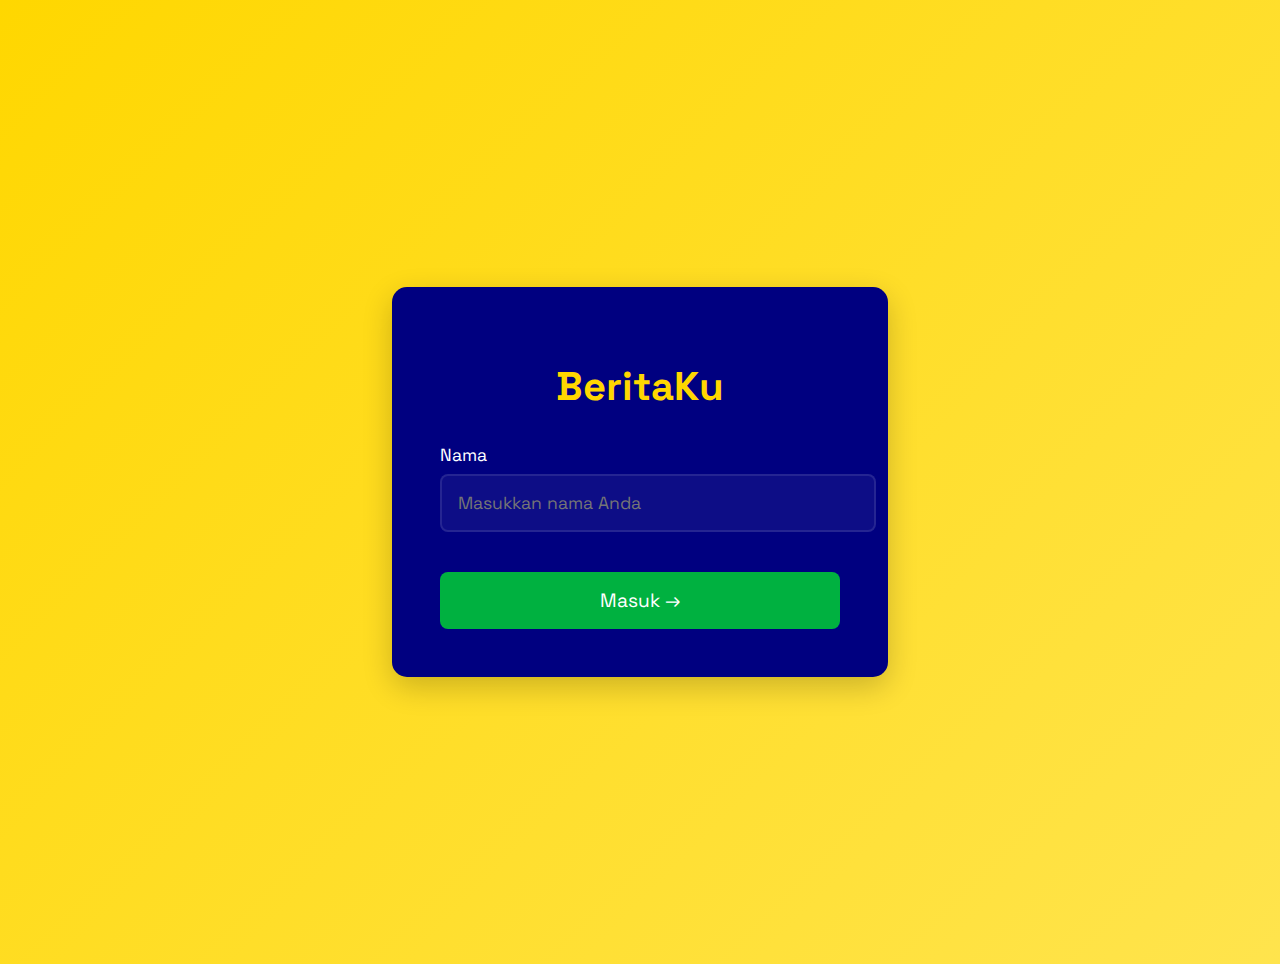
<file: index.html>
<!DOCTYPE html>
<html lang="id">
<head>
    <meta charset="UTF-8">
    <meta name="viewport" content="width=device-width, initial-scale=1.0">
    <title>BeritaKu</title>
    <link href="https://fonts.googleapis.com/css2?family=Space+Grotesk:wght@400;500;600;700&display=swap" rel="stylesheet">
    <link rel="stylesheet" href="https://cdnjs.cloudflare.com/ajax/libs/font-awesome/6.0.0-beta3/css/all.min.css">
    <link rel="stylesheet" href="styles.css">
</head>
<body>
    <!-- Top Navigation -->
    <nav class="top-nav" id="topNav">
        <button class="nav-toggle" id="navToggle" aria-label="Toggle Navigation">
            <i class="fas fa-bars" id="navIcon"></i>
        </button>
        <h1 class="logo">BeritaKu</h1>
        <div class="nav-links" id="navLinks">
            <a href="index.html" class="nav-link active">HOME</a>
            <a href="materi.html" class="nav-link">MATERI</a>
            <a href="latihan.html" class="nav-link">LATIHAN</a>
            <a href="permainan.html" class="nav-link">PERMAINAN</a>
        </div>
        <div class="user-section">
            <span class="user-greeting" id="userGreeting"></span>
            <button class="logout-button" id="logoutButton">Keluar</button>
        </div>
    </nav>

    <!-- Main Content -->
    <main class="main-content" id="mainContent">
        <!-- Hero Section -->
        <section class="yellow-section">
            <div class="content-header">
                <h1 class="page-title">Selamat Datang di BeritaKu</h1>
                <p class="page-description">Platform pembelajaran berita interaktif untuk generasi muda</p>
            </div>
        </section>

        <!-- Content Section -->
        <section class="content-section">
            <div class="grid-container">
                <div class="content-block">
                    <h2>Materi Pembelajaran</h2>
                    <p>Pelajari dasar-dasar jurnalistik dan penulisan berita dengan materi yang interaktif.</p>
                    <a href="materi.html" class="cta-button cta-primary">
                        MULAI BELAJAR →
                    </a>
                </div>
                <div class="content-block">
                    <h2>Latihan Soal</h2>
                    <p>Uji pemahaman Anda dengan berbagai latihan soal yang menarik.</p>
                    <a href="latihan.html" class="cta-button cta-secondary">
                        MULAI LATIHAN →
                    </a>
                </div>
                <div class="content-block">
                    <h2>Permainan Edukatif</h2>
                    <p>Belajar sambil bermain dengan permainan yang menyenangkan.</p>
                    <a href="permainan.html" class="cta-button cta-primary">
                        MAIN SEKARANG →
                    </a>
                </div>
                <div class="content-block">
                    <h2>Komunitas</h2>
                    <p>Bergabung dengan komunitas pelajar jurnalistik muda.</p>
                    <a href="#" class="cta-button cta-secondary">
                        GABUNG →
                    </a>
                </div>
            </div>
        </section>
    </main>

    <script src="script.js"></script>
    <script>
        // Check if user is logged in
        window.addEventListener('DOMContentLoaded', function() {
            const userName = localStorage.getItem('userName');
            if (!userName) {
                window.location.href = 'login.html';
                return;
            }

            // Update greeting
            const userGreeting = document.getElementById('userGreeting');
            userGreeting.textContent = `Hai, ${userName}!`;
        });

        // Handle logout
        document.getElementById('logoutButton').addEventListener('click', function() {
            localStorage.removeItem('userName');
            window.location.href = 'login.html';
        });

        // Handle navigation toggle
        const navToggle = document.getElementById('navToggle');
        const navIcon = document.getElementById('navIcon');
        const topNav = document.getElementById('topNav');
        const navLinks = document.getElementById('navLinks');

        navToggle.addEventListener('click', function() {
            topNav.classList.toggle('collapsed');
            navLinks.classList.toggle('active');
            
            // Toggle icon
            if (topNav.classList.contains('collapsed')) {
                navIcon.classList.remove('fa-bars');
                navIcon.classList.add('fa-times');
            } else {
                navIcon.classList.remove('fa-times');
                navIcon.classList.add('fa-bars');
            }
        });
    </script>
</body>
</html>
</file>
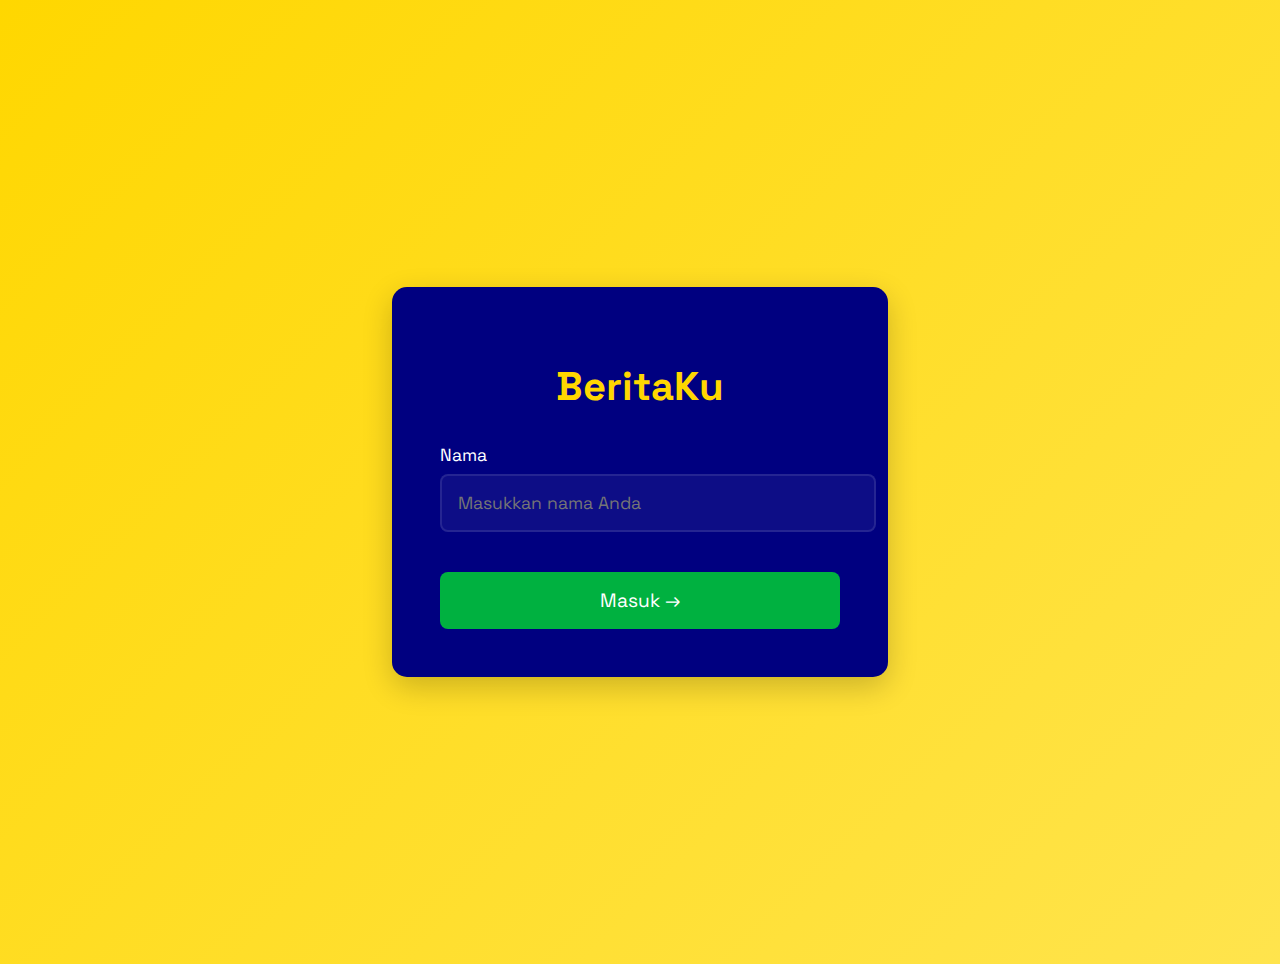
<file: latihan.html>
<!DOCTYPE html>
<html lang="id">
<head>
    <meta charset="UTF-8">
    <meta name="viewport" content="width=device-width, initial-scale=1.0">
    <title>Latihan - BeritaKu</title>
    <link href="https://fonts.googleapis.com/css2?family=Space+Grotesk:wght@400;500;600;700&display=swap" rel="stylesheet">
    <link rel="stylesheet" href="https://cdnjs.cloudflare.com/ajax/libs/font-awesome/6.0.0-beta3/css/all.min.css">
    <link rel="stylesheet" href="styles.css">
    <style>
        .quiz-container {
            max-width: 800px;
            margin: 0 auto;
            padding: 2rem;
        }

        .question-card {
            background: rgba(255, 255, 255, 0.05);
            padding: 2rem;
            border-radius: 15px;
            border: 1px solid rgba(255, 255, 255, 0.1);
            margin-bottom: 2rem;
            transition: transform var(--transition-speed), box-shadow var(--transition-speed);
        }

        .question-card:hover {
            transform: translateY(-5px);
            box-shadow: 0 10px 30px rgba(0, 0, 0, 0.2);
        }

        .question-card h3 {
            color: var(--yellow);
            font-size: 1.5rem;
            margin-bottom: 1.5rem;
            border-bottom: 2px solid var(--green);
            padding-bottom: 0.5rem;
        }

        .options-container {
            display: flex;
            flex-direction: column;
            gap: 1rem;
        }

        .option {
            display: flex;
            align-items: center;
            padding: 1rem;
            background: rgba(255, 255, 255, 0.08);
            border-radius: 8px;
            cursor: pointer;
            transition: all var(--transition-speed);
            border: 1px solid rgba(255, 255, 255, 0.1);
        }

        .option:hover {
            background: rgba(255, 255, 255, 0.15);
            transform: translateX(10px);
        }

        .option input[type="radio"] {
            margin-right: 1rem;
            width: 20px;
            height: 20px;
            accent-color: var(--green);
        }

        .option label {
            flex: 1;
            cursor: pointer;
            font-size: 1.1rem;
        }

        .submit-container {
            display: flex;
            justify-content: center;
            margin-top: 3rem;
        }

        .submit-button {
            background: var(--green);
            color: white;
            border: none;
            padding: 1rem 2rem;
            border-radius: 8px;
            font-size: 1.2rem;
            cursor: pointer;
            transition: all var(--transition-speed);
        }

        .submit-button:hover {
            transform: translateY(-2px);
            box-shadow: 0 4px 12px rgba(0, 0, 0, 0.2);
        }

        .progress-container {
            margin-top: 2rem;
            background: rgba(255, 255, 255, 0.1);
            border-radius: 10px;
            overflow: hidden;
            height: 10px;
        }

        .progress-bar {
            width: 0%;
            height: 100%;
            background: linear-gradient(90deg, var(--green), var(--yellow));
            transition: width 0.5s ease;
        }

        .modal-overlay {
            position: fixed;
            top: 0;
            left: 0;
            right: 0;
            bottom: 0;
            background: rgba(0, 0, 0, 0.8);
            display: flex;
            justify-content: center;
            align-items: center;
            z-index: 1000;
            opacity: 0;
            animation: fadeIn 0.3s ease-out forwards;
        }

        .modal-content {
            background: var(--navy);
            padding: 2rem;
            border-radius: 15px;
            text-align: center;
            max-width: 500px;
            width: 90%;
            border: 1px solid rgba(255, 255, 255, 0.1);
            box-shadow: 0 10px 30px rgba(0, 0, 0, 0.3);
        }

        .modal-content h3 {
            color: var(--yellow);
            font-size: 2rem;
            margin-bottom: 1rem;
        }

        .modal-content p {
            font-size: 1.2rem;
            margin-bottom: 2rem;
            color: white;
        }

        .explanation {
            display: none;
            margin-top: 1rem;
            padding: 1rem;
            background: rgba(0, 177, 64, 0.1);
            border-radius: 8px;
            border-left: 3px solid var(--green);
        }

        .explanation.show {
            display: block;
            animation: fadeIn 0.5s ease-out;
        }

        .error-message {
            display: none;
            color: #ff6b6b;
            text-align: center;
            margin-top: 1rem;
            padding: 1rem;
            background: rgba(255, 107, 107, 0.1);
            border-radius: 8px;
            border: 1px solid rgba(255, 107, 107, 0.3);
        }

        .error-message.show {
            display: block;
            animation: fadeIn 0.3s ease-out;
        }

        @keyframes fadeIn {
            from {
                opacity: 0;
                transform: translateY(-10px);
            }
            to {
                opacity: 1;
                transform: translateY(0);
            }
        }
    </style>
</head>
<body>
    <!-- Top Navigation -->
    <nav class="top-nav" id="topNav">
        <button class="nav-toggle" id="navToggle" aria-label="Toggle Navigation">
            <i class="fas fa-bars" id="navIcon"></i>
        </button>
        <h1 class="logo">BeritaKu</h1>
        <div class="nav-links" id="navLinks">
            <a href="index.html" class="nav-link">HOME</a>
            <a href="materi.html" class="nav-link">MATERI</a>
            <a href="latihan.html" class="nav-link active">LATIHAN</a>
            <a href="permainan.html" class="nav-link">PERMAINAN</a>
        </div>
        <div class="user-section">
            <span class="user-greeting" id="userGreeting"></span>
            <button class="logout-button" id="logoutButton">Keluar</button>
        </div>
    </nav>

    <!-- Main Content -->
    <main class="main-content" id="mainContent">
        <!-- Hero Section -->
        <section class="yellow-section">
            <div class="content-header">
                <h1 class="page-title">Latihan Soal</h1>
                <p class="page-description">Uji pemahaman Anda tentang teks berita dengan menjawab soal-soal berikut</p>
            </div>
        </section>

        <!-- Quiz Section -->
        <section class="content-section">
            <div class="quiz-container">
                <!-- Question 1 -->
                <div class="question-card">
                    <h3>1. Apa yang dimaksud dengan teks berita?</h3>
                    <div class="options-container">
                        <div class="option">
                            <input type="radio" id="q1a" name="q1" value="a">
                            <label for="q1a">Tulisan yang menyampaikan informasi tentang kejadian nyata yang terjadi di lingkungan sekitar</label>
                        </div>
                        <div class="option">
                            <input type="radio" id="q1b" name="q1" value="b">
                            <label for="q1b">Tulisan yang berisi cerita fiksi atau khayalan</label>
                        </div>
                        <div class="option">
                            <input type="radio" id="q1c" name="q1" value="c">
                            <label for="q1c">Tulisan yang berisi opini pribadi penulis</label>
                        </div>
                        <div class="option">
                            <input type="radio" id="q1d" name="q1" value="d">
                            <label for="q1d">Tulisan yang berisi iklan atau promosi</label>
                        </div>
                    </div>
                    <div class="explanation" id="explanation1">
                        Jawaban benar: A. Teks berita adalah tulisan yang menyampaikan informasi tentang kejadian nyata yang terjadi di lingkungan sekitar, baik lokal, nasional, maupun internasional.
                    </div>
                </div>

                <!-- Question 2 -->
                <div class="question-card">
                    <h3>2. Manakah yang bukan merupakan ciri utama teks berita?</h3>
                    <div class="options-container">
                        <div class="option">
                            <input type="radio" id="q2a" name="q2" value="a">
                            <label for="q2a">Faktual</label>
                        </div>
                        <div class="option">
                            <input type="radio" id="q2b" name="q2" value="b">
                            <label for="q2b">Aktual</label>
                        </div>
                        <div class="option">
                            <input type="radio" id="q2c" name="q2" value="c">
                            <label for="q2c">Subjektif</label>
                        </div>
                        <div class="option">
                            <input type="radio" id="q2d" name="q2" value="d">
                            <label for="q2d">Penting</label>
                        </div>
                    </div>
                    <div class="explanation" id="explanation2">
                        Jawaban benar: C. Subjektif bukan merupakan ciri utama teks berita. Berita harus bersifat objektif, tidak memihak dan tidak mengandung pendapat pribadi.
                    </div>
                </div>

                <!-- Question 3 -->
                <div class="question-card">
                    <h3>3. Bagian teks berita yang memuat informasi utama dan ringkasan berita disebut...</h3>
                    <div class="options-container">
                        <div class="option">
                            <input type="radio" id="q3a" name="q3" value="a">
                            <label for="q3a">Judul berita</label>
                        </div>
                        <div class="option">
                            <input type="radio" id="q3b" name="q3" value="b">
                            <label for="q3b">Teras berita (Lead)</label>
                        </div>
                        <div class="option">
                            <input type="radio" id="q3c" name="q3" value="c">
                            <label for="q3c">Isi berita (Body)</label>
                        </div>
                        <div class="option">
                            <input type="radio" id="q3d" name="q3" value="d">
                            <label for="q3d">Penutup berita</label>
                        </div>
                    </div>
                    <div class="explanation" id="explanation3">
                        Jawaban benar: B. Teras berita (Lead) adalah paragraf pertama yang memuat informasi utama dan ringkasan berita, serta menjawab pertanyaan 5W+1H secara singkat.
                    </div>
                </div>

                <!-- Question 4 -->
                <div class="question-card">
                    <h3>4. Unsur berita yang menjawab pertanyaan "Bagaimana kejadian itu terjadi?" adalah...</h3>
                    <div class="options-container">
                        <div class="option">
                            <input type="radio" id="q4a" name="q4" value="a">
                            <label for="q4a">What</label>
                        </div>
                        <div class="option">
                            <input type="radio" id="q4b" name="q4" value="b">
                            <label for="q4b">Where</label>
                        </div>
                        <div class="option">
                            <input type="radio" id="q4c" name="q4" value="c">
                            <label for="q4c">Why</label>
                        </div>
                        <div class="option">
                            <input type="radio" id="q4d" name="q4" value="d">
                            <label for="q4d">How</label>
                        </div>
                    </div>
                    <div class="explanation" id="explanation4">
                        Jawaban benar: D. How (Bagaimana) adalah unsur berita yang menjelaskan proses terjadinya suatu peristiwa.
                    </div>
                </div>

                <!-- Question 5 -->
                <div class="question-card">
                    <h3>5. Manakah yang merupakan ciri berita palsu (hoaks)?</h3>
                    <div class="options-container">
                        <div class="option">
                            <input type="radio" id="q5a" name="q5" value="a">
                            <label for="q5a">Ditulis oleh media resmi</label>
                        </div>
                        <div class="option">
                            <input type="radio" id="q5b" name="q5" value="b">
                            <label for="q5b">Menggunakan bahasa baku</label>
                        </div>
                        <div class="option">
                            <input type="radio" id="q5c" name="q5" value="c">
                            <label for="q5c">Sumber tidak jelas dan penuh opini</label>
                        </div>
                        <div class="option">
                            <input type="radio" id="q5d" name="q5" value="d">
                            <label for="q5d">Ada kutipan dari narasumber</label>
                        </div>
                    </div>
                    <div class="explanation" id="explanation5">
                        Jawaban benar: C. Berita palsu (hoaks) biasanya memiliki sumber yang tidak jelas dan berisi banyak opini atau pendapat pribadi tanpa fakta yang dapat diverifikasi.
                    </div>
                </div>

                <!-- Error Message -->
                <div class="error-message" id="errorMessage">
                    Mohon jawab semua pertanyaan sebelum memeriksa jawaban.
                </div>

                <!-- Progress Bar -->
                <div class="progress-container">
                    <div class="progress-bar" id="progress-bar"></div>
                </div>

                <!-- Submit Button -->
                <div class="submit-container">
                    <button id="submit-answers" class="submit-button">Periksa Jawaban</button>
                </div>
            </div>
        </section>
    </main>

    <script src="script.js"></script>
    <script>
        // Check if user is logged in
        window.addEventListener('DOMContentLoaded', function() {
            const userName = localStorage.getItem('userName');
            if (!userName) {
                window.location.href = 'login.html';
                return;
            }

            // Update greeting
            const userGreeting = document.getElementById('userGreeting');
            userGreeting.textContent = `Hai, ${userName}!`;
        });

        // Handle logout
        document.getElementById('logoutButton').addEventListener('click', function() {
            localStorage.removeItem('userName');
            window.location.href = 'login.html';
        });

        // Handle navigation toggle
        const navToggle = document.getElementById('navToggle');
        const navIcon = document.getElementById('navIcon');
        const topNav = document.getElementById('topNav');
        const navLinks = document.getElementById('navLinks');

        navToggle.addEventListener('click', function() {
            topNav.classList.toggle('collapsed');
            navLinks.classList.toggle('active');
            
            // Toggle icon
            if (topNav.classList.contains('collapsed')) {
                navIcon.classList.remove('fa-bars');
                navIcon.classList.add('fa-times');
            } else {
                navIcon.classList.remove('fa-times');
                navIcon.classList.add('fa-bars');
            }
        });

        // Quiz functionality
        document.getElementById('submit-answers').addEventListener('click', function() {
            const answers = {
                q1: 'a',
                q2: 'c',
                q3: 'b',
                q4: 'd',
                q5: 'c'
            };

            // Check if all questions are answered
            let allAnswered = true;
            Object.keys(answers).forEach(question => {
                const selected = document.querySelector(`input[name="${question}"]:checked`);
                if (!selected) {
                    allAnswered = false;
                }
            });

            // Show error message if not all questions are answered
            const errorMessage = document.getElementById('errorMessage');
            if (!allAnswered) {
                errorMessage.classList.add('show');
                setTimeout(() => {
                    errorMessage.classList.remove('show');
                }, 3000);
                return;
            }

            let score = 0;
            let total = Object.keys(answers).length;

            // Check answers and show explanations
            Object.keys(answers).forEach((question, index) => {
                const selected = document.querySelector(`input[name="${question}"]:checked`);
                const explanation = document.getElementById(`explanation${index + 1}`);
                
                if (selected) {
                    if (selected.value === answers[question]) {
                        score++;
                    }
                }
                
                explanation.classList.add('show');
            });

            // Update progress bar
            const percentage = (score / total) * 100;
            document.getElementById('progress-bar').style.width = `${percentage}%`;

            // Show result modal
            const modal = document.createElement('div');
            modal.className = 'modal-overlay';
            modal.innerHTML = `
                <div class="modal-content">
                    <h3>Hasil Latihan</h3>
                    <p>Anda menjawab ${score} dari ${total} soal dengan benar</p>
                    <button class="submit-button">Tutup</button>
                </div>
            `;

            document.body.appendChild(modal);

            // Handle modal close
            modal.querySelector('button').addEventListener('click', () => {
                modal.style.opacity = '0';
                setTimeout(() => modal.remove(), 300);
            });

            modal.addEventListener('click', (e) => {
                if (e.target === modal) {
                    modal.style.opacity = '0';
                    setTimeout(() => modal.remove(), 300);
                }
            });
        });
    </script>
</body>
</html>
</file>
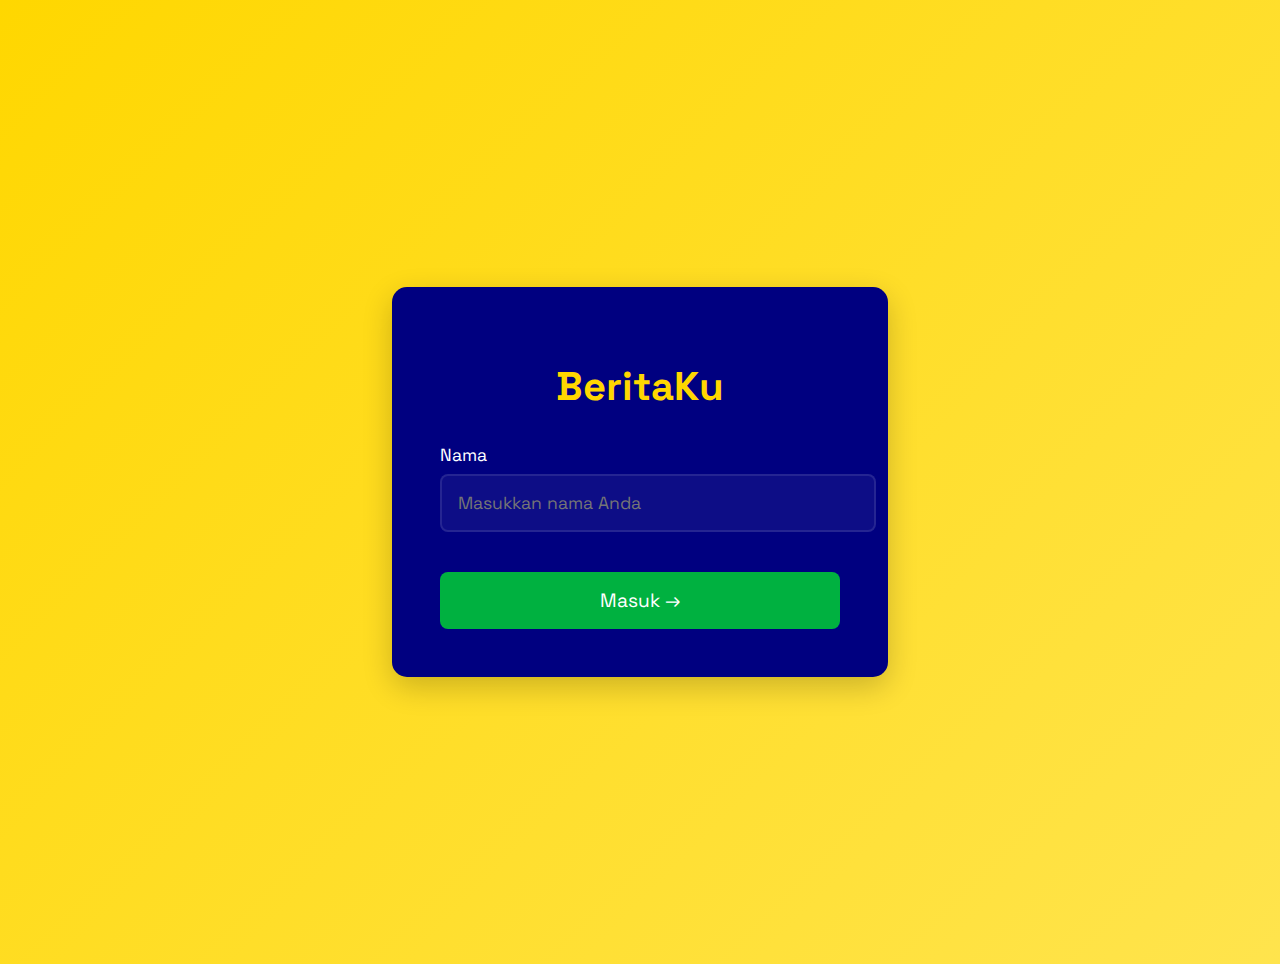
<file: login.html>
<!DOCTYPE html>
<html lang="id">
<head>
    <meta charset="UTF-8">
    <meta name="viewport" content="width=device-width, initial-scale=1.0">
    <title>Login - BeritaKu</title>
    <link href="https://fonts.googleapis.com/css2?family=Space+Grotesk:wght@400;500;600;700&display=swap" rel="stylesheet">
    <link rel="stylesheet" href="https://cdnjs.cloudflare.com/ajax/libs/font-awesome/6.0.0-beta3/css/all.min.css">
    <link rel="stylesheet" href="styles.css">
    <style>
        .login-container {
            min-height: 100vh;
            display: flex;
            justify-content: center;
            align-items: center;
            background: linear-gradient(135deg, var(--yellow) 0%, #FFE44D 100%);
            padding: 2rem;
        }

        .login-card {
            background: var(--navy);
            padding: 3rem;
            border-radius: 15px;
            box-shadow: 0 10px 30px rgba(0, 0, 0, 0.2);
            width: 100%;
            max-width: 400px;
            text-align: center;
        }

        .login-title {
            color: var(--yellow);
            font-size: 2.5rem;
            margin-bottom: 2rem;
            font-weight: 700;
        }

        .login-form {
            display: flex;
            flex-direction: column;
            gap: 1.5rem;
        }

        .form-group {
            text-align: left;
        }

        .form-label {
            display: block;
            color: white;
            margin-bottom: 0.5rem;
            font-size: 1.1rem;
        }

        .form-input {
            width: 100%;
            padding: 1rem;
            border: 2px solid rgba(255, 255, 255, 0.1);
            border-radius: 8px;
            background: rgba(255, 255, 255, 0.05);
            color: white;
            font-family: 'Space Grotesk', sans-serif;
            font-size: 1.1rem;
            transition: all var(--transition-speed);
        }

        .form-input:focus {
            outline: none;
            border-color: var(--yellow);
            background: rgba(255, 255, 255, 0.1);
        }

        .login-button {
            background: var(--green);
            color: white;
            border: none;
            padding: 1rem;
            border-radius: 8px;
            font-size: 1.2rem;
            cursor: pointer;
            transition: all var(--transition-speed);
            font-family: 'Space Grotesk', sans-serif;
            margin-top: 1rem;
        }

        .login-button:hover {
            transform: translateY(-2px);
            box-shadow: 0 4px 12px rgba(0, 0, 0, 0.2);
        }
    </style>
</head>
<body>
    <div class="login-container">
        <div class="login-card">
            <h1 class="login-title">BeritaKu</h1>
            <form class="login-form" id="loginForm">
                <div class="form-group">
                    <label for="name" class="form-label">Nama</label>
                    <input type="text" id="name" name="name" class="form-input" required placeholder="Masukkan nama Anda">
                </div>
                <button type="submit" class="login-button">Masuk →</button>
            </form>
        </div>
    </div>

    <script>
        document.getElementById('loginForm').addEventListener('submit', function(e) {
            e.preventDefault();
            const name = document.getElementById('name').value;
            localStorage.setItem('userName', name);
            window.location.href = 'index.html';
        });
    </script>
</body>
</html>
</file>
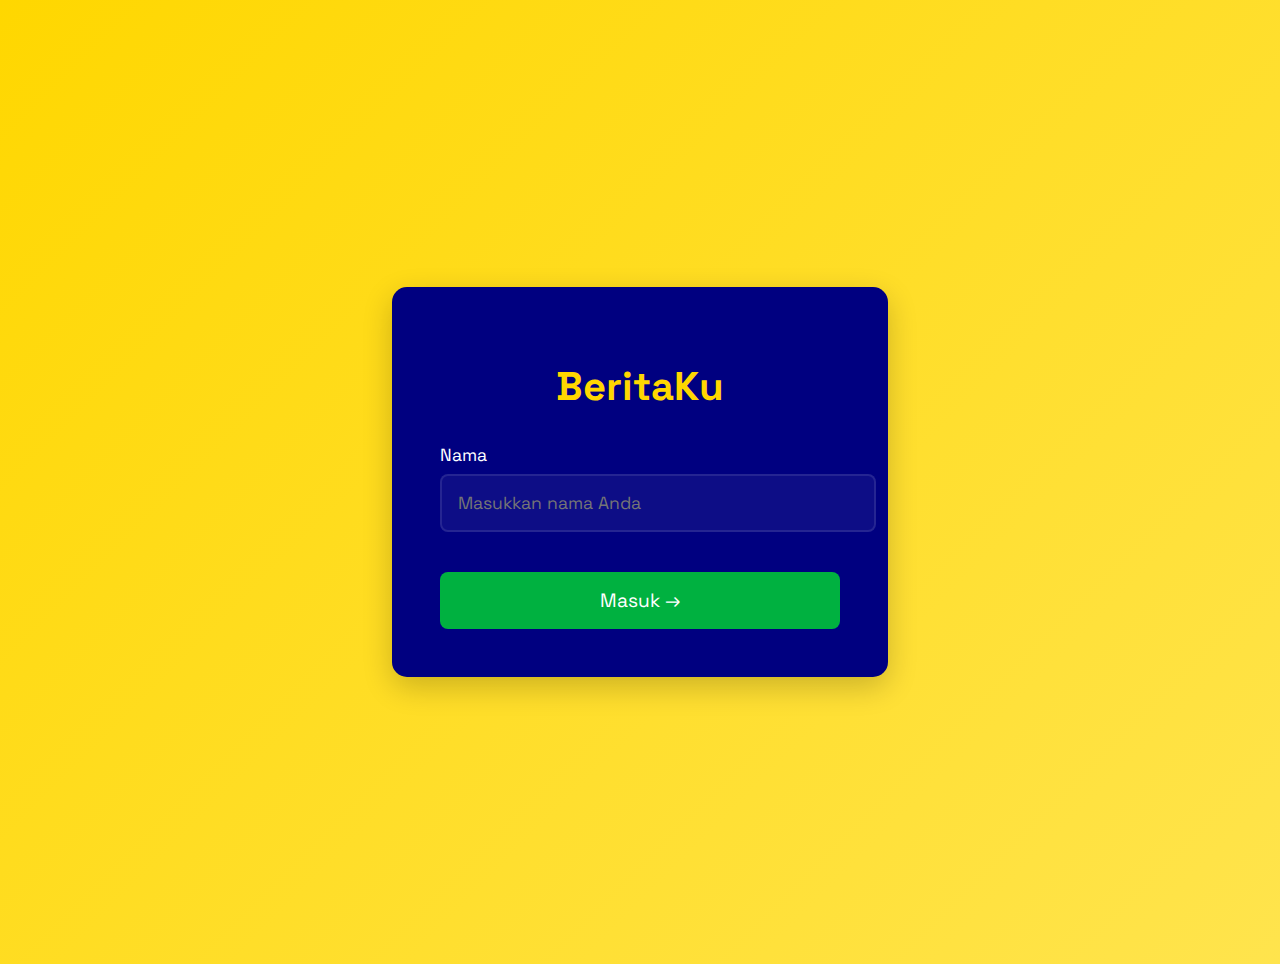
<file: materi.html>
<!DOCTYPE html>
<html lang="id">
<head>
    <meta charset="UTF-8">
    <meta name="viewport" content="width=device-width, initial-scale=1.0">
    <title>Materi - BeritaKu</title>
    <link href="https://fonts.googleapis.com/css2?family=Space+Grotesk:wght@400;500;600;700&display=swap" rel="stylesheet">
    <link rel="stylesheet" href="https://cdnjs.cloudflare.com/ajax/libs/font-awesome/6.0.0-beta3/css/all.min.css">
    <link rel="stylesheet" href="styles.css">
    <style>
        .material-cards {
            display: grid;
            grid-template-columns: repeat(auto-fit, minmax(300px, 1fr));
            gap: 2rem;
            max-width: 1200px;
            margin: 0 auto;
            padding: 2rem;
        }

        .material-card {
            background: rgba(255, 255, 255, 0.05);
            border-radius: 15px;
            padding: 2rem;
            border: 1px solid rgba(255, 255, 255, 0.1);
            transition: transform 0.3s ease, box-shadow 0.3s ease;
        }

        .material-card:hover {
            transform: translateY(-5px);
            box-shadow: 0 10px 30px rgba(0, 0, 0, 0.2);
        }

        .material-card h2 {
            color: var(--yellow);
            font-size: 1.8rem;
            margin-bottom: 1.5rem;
            border-bottom: 2px solid var(--green);
            padding-bottom: 0.5rem;
        }

        .material-card h3 {
            color: var(--yellow);
            font-size: 1.4rem;
            margin: 1.5rem 0 1rem;
        }

        .material-card p {
            color: #FFFFFF;
            line-height: 1.6;
            margin-bottom: 1rem;
        }

        .material-card ul {
            color: #FFFFFF;
            list-style-type: none;
            padding-left: 0;
        }

        .material-card li {
            margin-bottom: 0.8rem;
            padding-left: 1.5rem;
            position: relative;
        }

        .material-card li::before {
            content: "•";
            color: var(--green);
            position: absolute;
            left: 0;
            font-weight: bold;
        }

        .example-box {
            background: rgba(255, 255, 255, 0.05);
            border-radius: 8px;
            padding: 1rem;
            margin: 1rem 0;
            border-left: 3px solid var(--green);
        }

        .comparison-table {
            width: 100%;
            border-collapse: collapse;
            margin: 1rem 0;
        }

        .comparison-table th, .comparison-table td {
            padding: 1rem;
            border: 1px solid rgba(255, 255, 255, 0.1);
            text-align: left;
        }

        .comparison-table th {
            background: rgba(255, 255, 255, 0.05);
            color: var(--yellow);
        }

        .highlight-box {
            background: linear-gradient(135deg, var(--green) 0%, #009935 100%);
            border-radius: 8px;
            padding: 1rem;
            margin: 1rem 0;
            color: white;
        }

        .video-container {
            margin: 2rem 0;
            background: rgba(255, 255, 255, 0.05);
            padding: 1.5rem;
            border-radius: 8px;
        }
        
        .responsive-video {
            position: relative;
            padding-bottom: 56.25%;
            height: 0;
            overflow: hidden;
            margin: 1rem 0;
        }
        
        .responsive-video iframe {
            position: absolute;
            top: 0;
            left: 0;
            width: 100%;
            height: 100%;
            border-radius: 8px;
            box-shadow: 0 4px 20px rgba(0, 0, 0, 0.2);
        }

        .videos-grid {
            display: grid;
            grid-template-columns: repeat(auto-fit, minmax(300px, 1fr));
            gap: 2rem;
            margin: 2rem 0;
        }
    </style>
</head>
<body>
    <!-- Top Navigation -->
    <nav class="top-nav" id="topNav">
        <button class="nav-toggle" id="navToggle" aria-label="Toggle Navigation">
            <i class="fas fa-bars" id="navIcon"></i>
        </button>
        <h1 class="logo">BeritaKu</h1>
        <div class="nav-links" id="navLinks">
            <a href="index.html" class="nav-link">HOME</a>
            <a href="materi.html" class="nav-link active">MATERI</a>
            <a href="latihan.html" class="nav-link">LATIHAN</a>
            <a href="permainan.html" class="nav-link">PERMAINAN</a>
        </div>
        <div class="user-section">
            <span class="user-greeting" id="userGreeting"></span>
            <button class="logout-button" id="logoutButton">Keluar</button>
        </div>
    </nav>

    <!-- Main Content -->
    <main class="main-content" id="mainContent">
        <!-- Hero Section -->
        <section class="yellow-section">
            <div class="content-header">
                <h1 class="page-title">Materi Teks Berita</h1>
                <p class="page-description">Pelajari dasar-dasar jurnalistik dan cara menulis berita yang baik dan benar</p>
            </div>
        </section>

        <!-- Content Section -->
        <section class="content-section">
            <div class="material-cards">
                <!-- Card 1: Pengertian dan Ciri -->
                <div class="material-card">
                    <h2>Pengertian dan Ciri Teks Berita</h2>
                    <p>Teks berita adalah tulisan yang menyampaikan informasi tentang suatu kejadian nyata yang terjadi di lingkungan sekitar, baik lokal, nasional, maupun internasional.</p>
                    
                    <h3>Ciri Utama Teks Berita:</h3>
                    <ul>
                        <li><strong>Faktual:</strong> Berdasarkan fakta, bukan opini atau imajinasi</li>
                        <li><strong>Aktual:</strong> Peristiwa baru saja terjadi atau masih hangat</li>
                        <li><strong>Penting:</strong> Layak untuk diketahui publik</li>
                        <li><strong>Objektif:</strong> Tidak memihak dan tidak mengandung pendapat pribadi</li>
                    </ul>

                    <div class="example-box">
                        <h3>Contoh Peristiwa yang Bisa Jadi Berita:</h3>
                        <ul>
                            <li>Banjir di suatu kota</li>
                            <li>Keberhasilan siswa menjuarai lomba</li>
                            <li>Kecelakaan lalu lintas</li>
                            <li>Kegiatan upacara bendera di sekolah</li>
                        </ul>
                    </div>
                </div>

                <!-- Card 2: Struktur -->
                <div class="material-card">
                    <h2>Struktur Teks Berita</h2>
                    
                    <h3>1. Judul Berita (Headline)</h3>
                    <ul>
                        <li>Ditulis singkat dan menarik</li>
                        <li>Mencerminkan isi berita</li>
                        <li>Mengandung unsur penting dari berita</li>
                    </ul>
                    <div class="example-box">
                        Contoh: "Siswa SMP Juara Lomba Sains Tingkat Kota"
                    </div>

                    <h3>2. Teras Berita (Lead)</h3>
                    <ul>
                        <li>Paragraf pertama dari teks berita</li>
                        <li>Memuat informasi utama dan ringkasan berita</li>
                        <li>Menjawab pertanyaan 5W+1H secara singkat</li>
                    </ul>
                    <div class="example-box">
                        Contoh: "Seorang siswa SMP Negeri 2 berhasil meraih juara pertama dalam lomba sains tingkat kota yang diadakan pada hari Senin, 27 Mei 2025 di Balai Kota."
                    </div>

                    <h3>3. Isi Berita (Body)</h3>
                    <ul>
                        <li>Mengembangkan informasi dari teras berita</li>
                        <li>Menjelaskan detail waktu, tempat, latar belakang, dan kronologi</li>
                        <li>Dilengkapi kutipan dari narasumber</li>
                    </ul>
                </div>

                <!-- Card 3: Unsur 5W+1H -->
                <div class="material-card">
                    <h2>Unsur-Unsur Berita (5W+1H)</h2>
                    <div class="highlight-box">
                        <ul>
                            <li><strong>What:</strong> Apa yang terjadi?</li>
                            <li><strong>Who:</strong> Siapa yang terlibat?</li>
                            <li><strong>When:</strong> Kapan kejadian itu terjadi?</li>
                            <li><strong>Where:</strong> Di mana kejadian itu terjadi?</li>
                            <li><strong>Why:</strong> Mengapa kejadian itu terjadi?</li>
                            <li><strong>How:</strong> Bagaimana proses kejadiannya?</li>
                        </ul>
                    </div>
                </div>

                <!-- Card 4: Kaidah Kebahasaan -->
                <div class="material-card">
                    <h2>Kaidah Kebahasaan Teks Berita</h2>
                    
                    <h3>1. Bahasa Baku</h3>
                    <div class="example-box">
                        <p><strong>Salah:</strong> "anak itu pinter banget"</p>
                        <p><strong>Benar:</strong> "anak itu sangat pintar"</p>
                    </div>

                    <h3>2. Kata Kerja</h3>
                    <ul>
                        <li><strong>Kata kerja aksi:</strong> mengikuti, menyampaikan, menyerahkan</li>
                        <li><strong>Kata kerja mental:</strong> merasa bangga, mengira, menyadari</li>
                    </ul>

                    <h3>3. Jenis Kalimat</h3>
                    <div class="example-box">
                        <p><strong>Kalimat langsung:</strong> "Saya sangat senang bisa menang," kata Dimas.</p>
                        <p><strong>Kalimat tidak langsung:</strong> Dimas mengatakan bahwa ia sangat senang bisa menang.</p>
                    </div>

                    <h3>4. Konjungsi Kronologis</h3>
                    <ul>
                        <li>kemudian</li>
                        <li>setelah itu</li>
                        <li>karena</li>
                        <li>namun</li>
                        <li>sehingga</li>
                    </ul>
                </div>

                <!-- Card 5: Berita Asli vs Palsu -->
                <div class="material-card">
                    <h2>Membedakan Berita Asli dan Palsu</h2>

                    <div class="videos-grid">
                        <div class="video-container">
                            <h3>Contoh Video Hoax:</h3>
                            <div class="responsive-video">
                                <iframe width="560" height="315" src="https://www.youtube.com/embed/tXWkL79zhNw?si=Q3SSypndAGGF4O0s" title="YouTube video player" frameborder="0" allow="accelerometer; autoplay; clipboard-write; encrypted-media; gyroscope; picture-in-picture; web-share" referrerpolicy="strict-origin-when-cross-origin" allowfullscreen></iframe>
                            </div>
                        </div>

                        <div class="video-container">
                            <h3>Contoh Video Berita Fakta:</h3>
                            <div class="responsive-video">
                                <iframe width="560" height="315" src="https://www.youtube.com/embed/103ozJLQGwA?si=RV9iCZ3buhyLcY-T" title="YouTube video player" frameborder="0" allow="accelerometer; autoplay; clipboard-write; encrypted-media; gyroscope; picture-in-picture; web-share" referrerpolicy="strict-origin-when-cross-origin" allowfullscreen></iframe>
                            </div>
                        </div>
                    </div>
                    
                    <div class="comparison-table">
                        <table>
                            <tr>
                                <th>Berita Asli</th>
                                <th>Berita Palsu (Hoaks)</th>
                            </tr>
                            <tr>
                                <td>Ditulis oleh media resmi</td>
                                <td>Sumber tidak jelas</td>
                            </tr>
                            <tr>
                                <td>Ada nama penulis dan tanggal resmi</td>
                                <td>Tidak ada nama penulis</td>
                            </tr>
                            <tr>
                                <td>Bahasa baku dan sesuai EYD</td>
                                <td>Bahasa tidak sesuai ejaan</td>
                            </tr>
                            <tr>
                                <td>Menyajikan fakta berdasarkan data</td>
                                <td>Penuh opini dan emosi</td>
                            </tr>
                            <tr>
                                <td>Ada kutipan narasumber jelas</td>
                                <td>Tidak ada narasumber jelas</td>
                            </tr>
                        </table>
                    </div>

                    <h3>Cara Memeriksa Kebenaran Berita:</h3>
                    <ul>
                        <li>Memeriksa sumber berita</li>
                        <li>Memeriksa judul berita</li>
                        <li>Baca seluruh berita</li>
                        <li>Cek tanggal dan waktu</li>
                        <li>Cari berita serupa pada media resmi lainnya</li>
                    </ul>
                </div>
            </div>
        </section>
    </main>

    <script src="script.js"></script>
    <script>
        // Check if user is logged in
        window.addEventListener('DOMContentLoaded', function() {
            const userName = localStorage.getItem('userName');
            if (!userName) {
                window.location.href = 'login.html';
                return;
            }

            // Update greeting
            const userGreeting = document.getElementById('userGreeting');
            userGreeting.textContent = `Hai, ${userName}!`;
        });

        // Handle logout
        document.getElementById('logoutButton').addEventListener('click', function() {
            localStorage.removeItem('userName');
            window.location.href = 'login.html';
        });

        // Handle navigation toggle
        const navToggle = document.getElementById('navToggle');
        const navIcon = document.getElementById('navIcon');
        const topNav = document.getElementById('topNav');
        const navLinks = document.getElementById('navLinks');

        navToggle.addEventListener('click', function() {
            topNav.classList.toggle('collapsed');
            navLinks.classList.toggle('active');
            
            // Toggle icon
            if (topNav.classList.contains('collapsed')) {
                navIcon.classList.remove('fa-bars');
                navIcon.classList.add('fa-times');
            } else {
                navIcon.classList.remove('fa-times');
                navIcon.classList.add('fa-bars');
            }
        });
    </script>
</body>
</html>
</file>
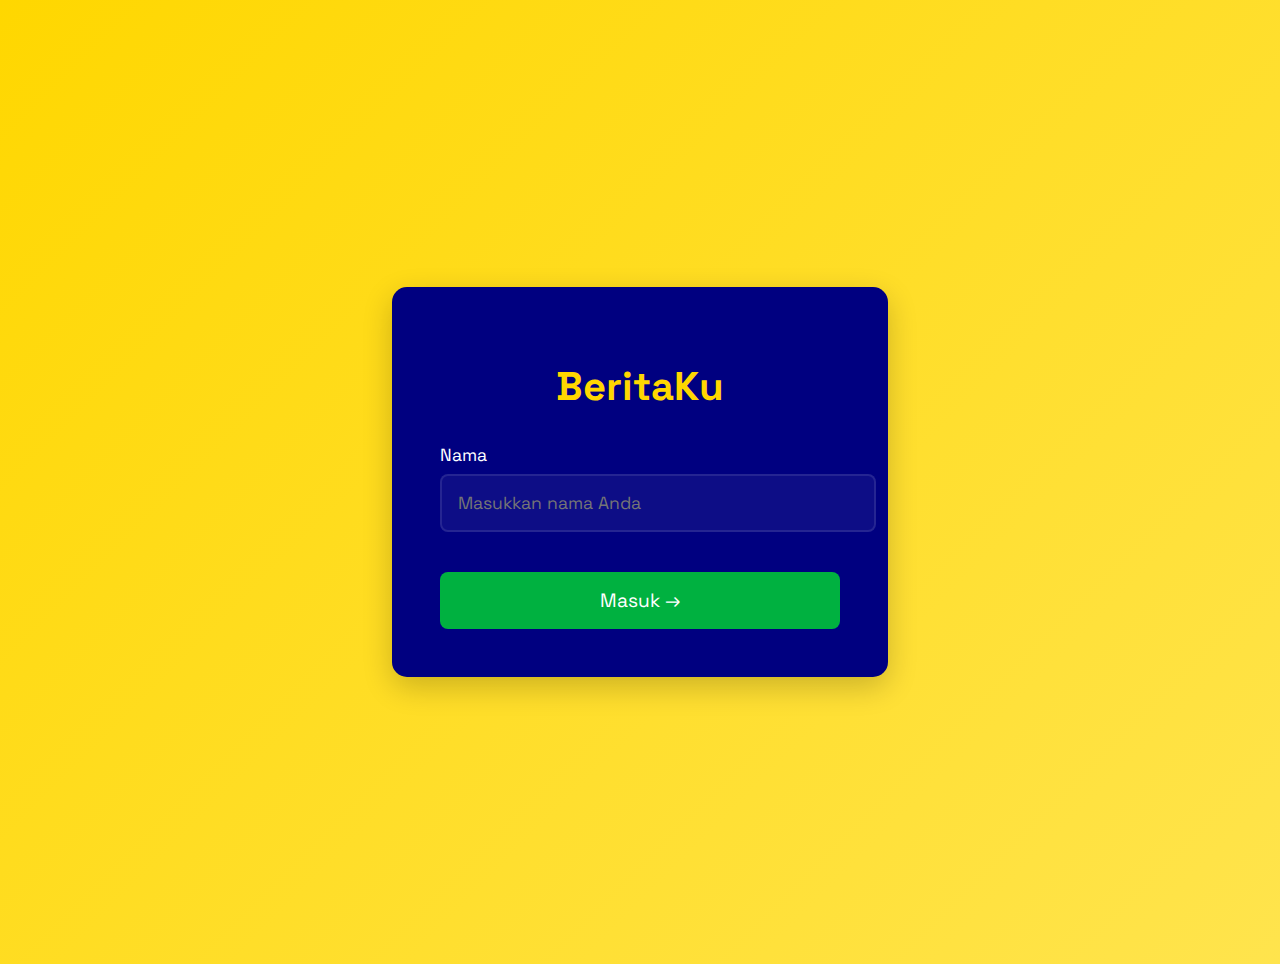
<file: permainan.html>
<!DOCTYPE html>
<html lang="id">
<head>
    <meta charset="UTF-8">
    <meta name="viewport" content="width=device-width, initial-scale=1.0">
    <title>Permainan - BeritaKu</title>
    <link href="https://fonts.googleapis.com/css2?family=Space+Grotesk:wght@400;500;600;700&display=swap" rel="stylesheet">
    <link rel="stylesheet" href="https://cdnjs.cloudflare.com/ajax/libs/font-awesome/6.0.0-beta3/css/all.min.css">
    <link rel="stylesheet" href="styles.css">
    <style>
        .game-container {
            background: rgba(255, 255, 255, 0.05);
            border-radius: 15px;
            padding: 2rem;
            margin-bottom: 2rem;
            border: 1px solid rgba(255, 255, 255, 0.1);
            transition: transform 0.3s ease, box-shadow 0.3s ease;
        }

        .game-container:hover {
            transform: translateY(-5px);
            box-shadow: 0 10px 30px rgba(0, 0, 0, 0.2);
        }

        .game-header {
            display: flex;
            justify-content: space-between;
            align-items: center;
            margin-bottom: 1.5rem;
        }

        .game-title {
            color: var(--yellow);
            font-size: 2rem;
            margin: 0;
        }

        .game-controls {
            display: flex;
            gap: 1rem;
        }

        .game-button {
            background: var(--green);
            color: white;
            border: none;
            padding: 0.5rem 1rem;
            border-radius: 8px;
            cursor: pointer;
            font-family: 'Space Grotesk', sans-serif;
            transition: all 0.3s ease;
        }

        .game-button:hover {
            transform: translateY(-2px);
            box-shadow: 0 4px 12px rgba(0, 0, 0, 0.2);
        }

        .game-canvas {
            background: var(--navy);
            border-radius: 8px;
            margin: 0 auto;
            display: block;
            box-shadow: 0 4px 20px rgba(0, 0, 0, 0.2);
        }

        .game-instructions {
            color: rgba(255, 255, 255, 0.8);
            margin-top: 1rem;
            font-size: 1.1rem;
            text-align: center;
            line-height: 1.5;
        }

        .games-grid {
            display: grid;
            grid-template-columns: repeat(auto-fit, minmax(300px, 1fr));
            gap: 2rem;
            max-width: 1200px;
            margin: 0 auto;
            padding: 0 1rem;
        }

        .crossword-container {
            grid-column: 1 / -1;
            width: 100%;
        }

        .crossword-canvas {
            max-width: 100%;
            height: auto;
        }

        .instructions {
            margin-top: 2rem;
            padding: 1.5rem;
            background: rgba(255, 255, 255, 0.05);
            border-radius: 8px;
            border: 1px solid rgba(255, 255, 255, 0.1);
        }

        .instructions h3 {
            color: var(--yellow);
            margin-bottom: 1rem;
        }

        .instructions ul {
            list-style-type: none;
            padding: 0;
        }

        .instructions li {
            margin-bottom: 0.8rem;
            padding-left: 1.5rem;
            position: relative;
        }

        .instructions li::before {
            content: "•";
            color: var(--green);
            position: absolute;
            left: 0;
            font-weight: bold;
        }

        @media (max-width: 768px) {
            .game-container {
                padding: 1rem;
            }
            
            .game-title {
                font-size: 1.5rem;
            }
            
            .game-canvas {
                width: 100%;
                height: auto;
            }

            .game-instructions {
                font-size: 1rem;
            }
        }
    </style>
</head>
<body>
    <!-- Top Navigation -->
    <nav class="top-nav" id="topNav">
        <button class="nav-toggle" id="navToggle" aria-label="Toggle Navigation">
            <i class="fas fa-bars" id="navIcon"></i>
        </button>
        <h1 class="logo">BeritaKu</h1>
        <div class="nav-links" id="navLinks">
            <a href="index.html" class="nav-link">HOME</a>
            <a href="materi.html" class="nav-link">MATERI</a>
            <a href="latihan.html" class="nav-link">LATIHAN</a>
            <a href="permainan.html" class="nav-link active">PERMAINAN</a>
        </div>
        <div class="user-section">
            <span class="user-greeting" id="userGreeting"></span>
            <button class="logout-button" id="logoutButton">Keluar</button>
        </div>
    </nav>

    <!-- Main Content -->
    <main class="main-content" id="mainContent">
        <!-- Hero Section -->
        <section class="yellow-section">
            <div class="content-header">
                <h1 class="page-title">Permainan Edukatif</h1>
                <p class="page-description">Belajar sambil bermain dengan permainan interaktif yang menyenangkan</p>
            </div>
        </section>

        <!-- Content Section -->
        <section class="content-section">
            <div class="game-container">
                <h2 class="game-title">Teka-Teki Silang Jurnalistik</h2>
                <p class="game-description">
                    Asah pengetahuan Anda tentang dunia jurnalistik dengan menyelesaikan teka-teki silang ini.
                    Temukan kata-kata kunci dalam jurnalistik dan uji pemahaman Anda!
                </p>

                <canvas id="crosswordCanvas" class="game-canvas" width="900" height="600"></canvas>

                <div class="game-controls">
                    <button id="startCrossword" class="game-button">Mulai Baru</button>
                </div>

                <div class="instructions">
                    <h3>Cara Bermain:</h3>
                    <ul>
                        <li>Klik pada kotak untuk memilih arah (mendatar/menurun)</li>
                        <li>Gunakan keyboard untuk mengisi huruf</li>
                        <li>Tekan Tab untuk berganti antara mendatar dan menurun</li>
                        <li>Tekan Backspace untuk menghapus huruf</li>
                        <li>Selesaikan semua kata untuk memenangkan permainan</li>
                    </ul>
                </div>
            </div>
        </section>
    </main>

    <script src="script.js"></script>
    <script src="games/crossword.js"></script>
    <script>
        // Check if user is logged in
        window.addEventListener('DOMContentLoaded', function() {
            const userName = localStorage.getItem('userName');
            if (!userName) {
                window.location.href = 'login.html';
                return;
            }

            // Update greeting
            const userGreeting = document.getElementById('userGreeting');
            userGreeting.textContent = `Hai, ${userName}!`;
        });

        // Handle logout
        document.getElementById('logoutButton').addEventListener('click', function() {
            localStorage.removeItem('userName');
            window.location.href = 'login.html';
        });

        // Handle navigation toggle
        const navToggle = document.getElementById('navToggle');
        const navIcon = document.getElementById('navIcon');
        const topNav = document.getElementById('topNav');
        const navLinks = document.getElementById('navLinks');

        navToggle.addEventListener('click', function() {
            topNav.classList.toggle('collapsed');
            navLinks.classList.toggle('active');
            
            // Toggle icon
            if (topNav.classList.contains('collapsed')) {
                navIcon.classList.remove('fa-bars');
                navIcon.classList.add('fa-times');
            } else {
                navIcon.classList.remove('fa-times');
                navIcon.classList.add('fa-bars');
            }
        });

        // Initialize crossword game
        document.addEventListener('DOMContentLoaded', function() {
            const canvas = document.getElementById('crosswordCanvas');
            const game = new Crossword(canvas);
            game.start();

            document.getElementById('startCrossword').addEventListener('click', () => {
                game.restart();
            });
        });
    </script>
</body>
</html>
</file>
<file: styles.css>
:root {
    --green: #00B140;
    --yellow: #FFD700;
    --navy: #000080;
    --nav-height: 60px;
    --transition-speed: 0.3s;
}

/* Base Styles */
body {
    font-family: 'Space Grotesk', sans-serif;
    margin: 0;
    padding: 0;
    overflow-x: hidden;
    background-color: var(--navy);
    color: #FFFFFF;
}

/* Top Navigation */
.top-nav {
    position: fixed;
    top: 0;
    left: 0;
    right: 0;
    height: var(--nav-height);
    background: linear-gradient(135deg, var(--green) 0%, #009935 100%);
    display: flex;
    align-items: center;
    padding: 0 2rem;
    z-index: 1000;
    box-shadow: 0 2px 10px rgba(0, 0, 0, 0.2);
    transition: all var(--transition-speed);
}

.top-nav.collapsed {
    padding-left: 5rem;
}

.nav-toggle {
    background: var(--yellow);
    border: none;
    width: 40px;
    height: 40px;
    border-radius: 50%;
    display: flex;
    align-items: center;
    justify-content: center;
    cursor: pointer;
    margin-right: 1.5rem;
    transition: all var(--transition-speed);
}

.nav-toggle:hover {
    transform: scale(1.1);
}

.nav-toggle i {
    color: var(--navy);
    font-size: 1.2rem;
}

.logo {
    color: white;
    font-size: 1.8rem;
    font-weight: bold;
    margin: 0;
    text-shadow: 2px 2px 4px rgba(0, 0, 0, 0.1);
    margin-right: 2rem;
}

.nav-links {
    display: flex;
    align-items: center;
    gap: 1rem;
}

.nav-link {
    color: white;
    text-decoration: none;
    font-size: 1rem;
    padding: 0.5rem 1rem;
    border-radius: 8px;
    transition: all var(--transition-speed);
    background: rgba(255, 255, 255, 0.1);
}

.nav-link.active,
.nav-link:hover {
    background: rgba(255, 255, 255, 0.2);
    transform: translateY(-2px);
}

.user-section {
    margin-left: auto;
    display: flex;
    align-items: center;
    gap: 1rem;
}

.user-greeting {
    color: white;
    font-size: 1rem;
}

.logout-button {
    background: rgba(0, 0, 0, 0.2);
    color: white;
    border: none;
    padding: 0.5rem 1rem;
    border-radius: 8px;
    cursor: pointer;
    transition: all var(--transition-speed);
}

.logout-button:hover {
    background: rgba(0, 0, 0, 0.3);
    transform: translateY(-2px);
}

/* Main Content */
.main-content {
    margin-top: var(--nav-height);
    min-height: calc(100vh - var(--nav-height));
    transition: all var(--transition-speed);
}

/* Content Header */
.content-header {
    max-width: 1200px;
    margin: 0 auto;
    padding: 4rem 2rem;
    text-align: center;
}

.page-title {
    color: var(--navy);
    font-size: 4rem;
    font-weight: 700;
    margin-bottom: 1rem;
    letter-spacing: -1px;
}

.page-description {
    color: var(--navy);
    font-size: 1.5rem;
    line-height: 1.5;
    opacity: 0.8;
    max-width: 800px;
    margin: 0 auto;
}

/* Sections */
.yellow-section {
    background: linear-gradient(135deg, var(--yellow) 0%, #FFE44D 100%);
    min-height: 40vh;
    display: flex;
    align-items: center;
    padding: 3rem;
    position: relative;
    overflow: hidden;
}

.content-section {
    background-color: var(--navy);
    flex-grow: 1;
    padding: 5rem 3rem;
    color: #FFFFFF;
    position: relative;
    z-index: 1;
}

/* Grid Layout */
.grid-container {
    display: grid;
    grid-template-columns: repeat(2, 1fr);
    gap: 3rem;
    max-width: 1200px;
    margin: 0 auto;
}

.content-block {
    background: rgba(255, 255, 255, 0.05);
    padding: 2.5rem;
    border-radius: 15px;
    border: 1px solid rgba(255, 255, 255, 0.1);
    transition: transform var(--transition-speed), box-shadow var(--transition-speed);
}

.content-block:hover {
    transform: translateY(-5px);
    box-shadow: 0 10px 30px rgba(0, 0, 0, 0.2);
}

.content-block h2 {
    color: #FFFFFF;
    font-size: 2.5rem;
    margin-bottom: 1.5rem;
    font-weight: 600;
}

.content-block p {
    color: rgba(255, 255, 255, 0.9);
    font-size: 1.25rem;
    margin-bottom: 2.5rem;
    line-height: 1.6;
}

/* Login Styles */
.login-container {
    min-height: 100vh;
    display: flex;
    justify-content: center;
    align-items: center;
    background: linear-gradient(135deg, var(--yellow) 0%, #FFE44D 100%);
    padding: 2rem;
}

.login-card {
    background: var(--navy);
    padding: 3rem;
    border-radius: 15px;
    box-shadow: 0 10px 30px rgba(0, 0, 0, 0.2);
    width: 100%;
    max-width: 400px;
    text-align: center;
}

.login-title {
    color: var(--yellow);
    font-size: 2.5rem;
    margin-bottom: 2rem;
    font-weight: 700;
}

.login-form {
    display: flex;
    flex-direction: column;
    gap: 1.5rem;
}

.form-group {
    text-align: left;
}

.form-label {
    display: block;
    color: white;
    margin-bottom: 0.5rem;
    font-size: 1.1rem;
}

.form-input {
    width: 100%;
    padding: 1rem;
    border: 2px solid rgba(255, 255, 255, 0.1);
    border-radius: 8px;
    background: rgba(255, 255, 255, 0.05);
    color: white;
    font-family: 'Space Grotesk', sans-serif;
    font-size: 1.1rem;
}

.form-input:focus {
    outline: none;
    border-color: var(--yellow);
}

/* Responsive Design */
@media (max-width: 768px) {
    .nav-links {
        display: none;
    }

    .nav-links.active {
        display: flex;
        position: absolute;
        top: var(--nav-height);
        left: 0;
        right: 0;
        flex-direction: column;
        background: var(--green);
        padding: 1rem;
    }

    .page-title {
        font-size: 2.5rem;
    }

    .page-description {
        font-size: 1.1rem;
    }

    .content-section {
        padding: 3rem 1.5rem;
    }

    .grid-container {
        grid-template-columns: 1fr;
        gap: 2rem;
    }

    .content-block {
        padding: 2rem;
    }

    .content-block h2 {
        font-size: 2rem;
    }

    .content-block p {
        font-size: 1.1rem;
    }
}
</file>
